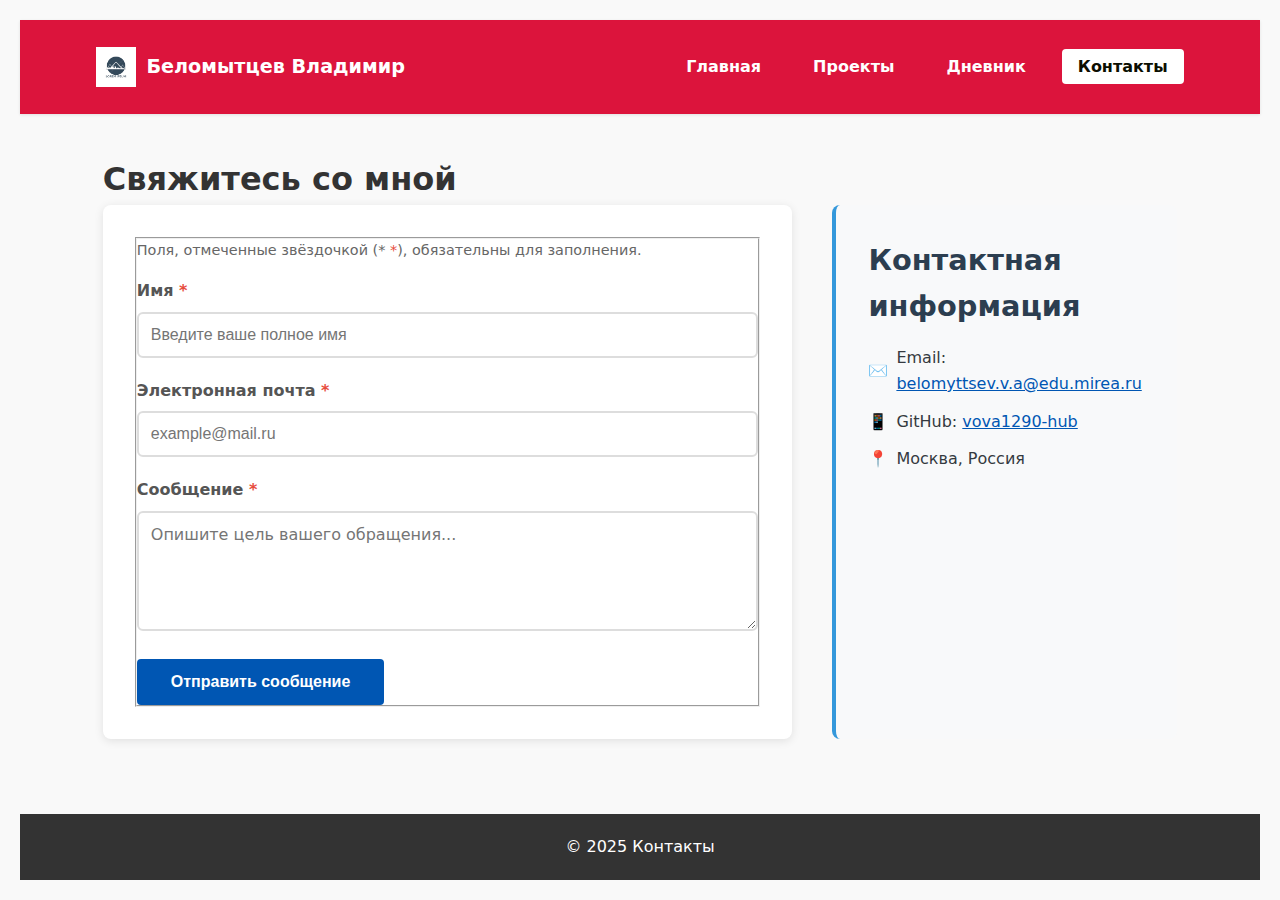
<file: pages/contacts.html>
<!DOCTYPE html>
<html lang="ru">

<head>
    <meta charset="UTF-8">
    <meta name="viewport" content="width=device-width, initial-scale=1, viewport-fit=cover">
    <title>Контакты - Личный сайт студента</title>
    <link rel="stylesheet" href="../styles/styles.css">
    <link rel="stylesheet" href="../styles/styles-responsive-images.css">
</head>

<body>
    <a class="skip-link" href="#main-content">Перейти к основному содержимому</a>
    <header>
        <div class="container">
            <div class="logo">
                <img src="../images/logo.png" srcset="../images/logo.png 1x, ../images/logo@2x.png 2x" alt="Логотип"
                    width="40" height="40" class="retina-image">
                <span>Беломытцев Владимир</span>
            </div>
            <nav role="navigation" aria-label="Основная навигация">
                <ul>
                    <li><a href="../index.html">Главная</a></li>
                    <li><a href="projects.html">Проекты</a></li>
                    <li><a href="diary.html">Дневник</a></li>
                    <li><a href="contacts.html" class="active">Контакты</a></li>
                </ul>
            </nav>
        </div>
    </header>

    <main id="main-content" role="main" tabindex="-1">
        <section class="contacts" aria-labelledby="contacts-heading">
            <div class="container">
                <h1 id="contacts-heading">Свяжитесь со мной</h1>

                <div class="contact-content">
                    <form class="contact-form" aria-labelledby="contacts-heading" novalidate>
                        <fieldset>
                            <legend class="sr-only">Форма обратной связи</legend>

                            <p class="required-fields-note" aria-hidden="true">
                                Поля, отмеченные звёздочкой (<span class="required" aria-hidden="true">*</span>),
                                обязательны для заполнения.
                            </p>
                            <p class="sr-only">
                                Все поля формы являются обязательными для заполнения.
                            </p>

                            <div class="form-group">
                                <label for="name" class="required">
                                    Имя
                                </label>
                                <input type="text" id="name" name="name" required aria-required="true"
                                    aria-describedby="name-hint name-error" placeholder="Введите ваше полное имя">
                                <span id="name-hint" class="sr-only">
                                    Введите ваше полное имя. Поле обязательно для заполнения.
                                </span>
                                <span id="name-error" class="error-message" role="alert" aria-live="polite">
                                    Пожалуйста, введите ваше имя
                                </span>
                            </div>

                            <div class="form-group">
                                <label for="email" class="required">
                                    Электронная почта
                                </label>
                                <input type="email" id="email" name="email" required required aria-required="true"
                                    aria-describedby="email-hint email-error" placeholder="example@mail.ru" autocomplete="email">
                                <span id="email-hint" class="sr-only">
                                    Введите действительный адрес электронной почты. Поле обязательно для заполнения.
                                </span>
                                <span id="email-error" class="error-message" role="alert" aria-live="polite">
                                    Пожалуйста, введите корректный email адрес
                                </span>
                            </div>

                            <div class="form-group">
                                <label for="message" class="required">
                                    Сообщение
                                </label>
                                <textarea id="message" name="message" rows="5" required aria-required="true"
                                    aria-describedby="message-hint message-error"
                                    placeholder="Опишите цель вашего обращения..."></textarea>
                                <span id="message-hint" class="sr-only">
                                    Введите текст вашего сообщения. Поле обязательно для заполнения.
                                </span>
                                <span id="message-error" class="error-message" role="alert" aria-live="polite">
                                    Пожалуйста, введите текст сообщения
                                </span>
                            </div>

                            <button type="submit" class="btn" aria-describedby="submit-hint">
                                Отправить сообщение
                            </button>

                            <span id="submit-hint" class="sr-only">
                                Нажмите кнопку для отправки формы обратной связи
                            </span>
                        </fieldset>

                        <div id="form-success" class="success-message" role="alert" aria-live="polite">
                            <span role="img" aria-label="Успешно">✅</span>
                            Сообщение успешно отправлено! Я свяжусь с вами в ближайшее время.
                        </div>
                    </form>

                    <div class="contact-info" role="complementary" aria-labelledby="contact-info-heading">
                        <h2 id="contact-info-heading">Контактная информация</h2>

                        <div role="list">
                            <p role="listitem">
                                <span aria-hidden="true">✉️</span>
                                <span>Email:
                                    <a href="belomyttsev.v.a@edu.mirea.ru"
                                        aria-label="Написать письмо на belomyttsev.v.a@edu.mirea.ru">
                                        belomyttsev.v.a@edu.mirea.ru
                                    </a>
                                </span>
                            </p>
                            <p role="listitem">
                                <span aria-hidden="true">📱</span>
                                <span>GitHub:
                                    <a href="https://github.com/vova1290-hub" target="_blank" rel="noopener noreferrer"
                                        aria-label="Перейти на GitHub профиль vova1290-hub (откроется в новой вкладке)">
                                        vova1290-hub
                                    </a>
                                </span>
                            </p>
                            <p role="listitem">
                                <span aria-hidden="true">📍</span>
                                <span>Москва, Россия</span>
                            </p>
                        </div>
                    </div>
                </div>
            </div>
        </section>
    </main>

    <footer>
        <div class="container">
            <p>&copy; 2025 Контакты</p>
        </div>
    </footer>

    <script src="../scripts/contacts.js"></script>
</body>

</html>
</file>
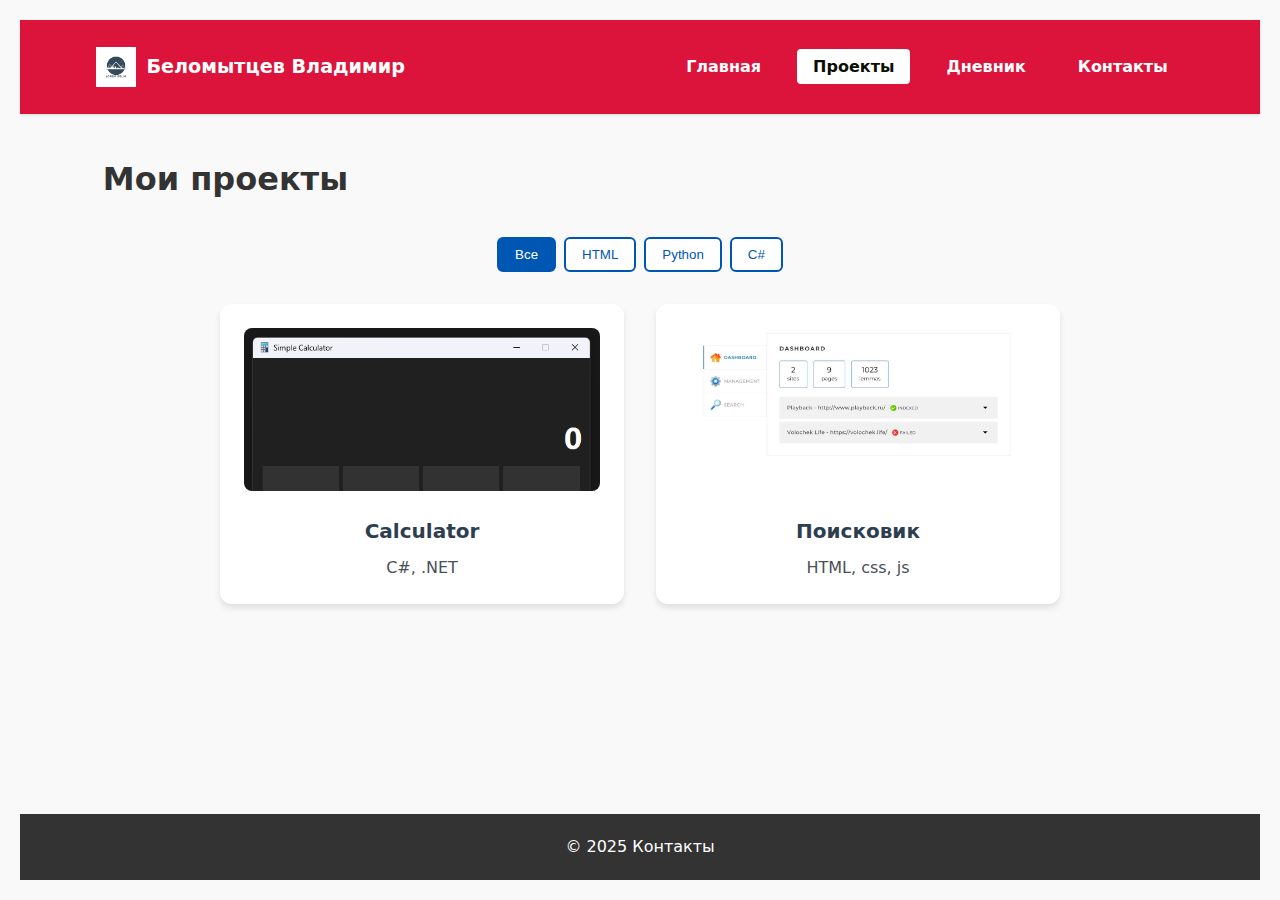
<file: pages/projects.html>
<!DOCTYPE html>
<html lang="ru">

<head>
    <meta charset="UTF-8">
    <meta name="viewport" content="width=device-width, initial-scale=1, viewport-fit=cover">
    <title>Проекты - Личный сайт студента</title>
    <link rel="stylesheet" href="../styles/styles.css">
    <link rel="stylesheet" href="../styles/styles-responsive-images.css">
</head>

<body>
    <a class="skip-link" href="#main">Перейти к основному содержимому</a>
    <header>
        <div class="container">
            <div class="logo">
                <img src="../images/logo.png" srcset="../images/logo.png 1x, ../images/logo@2x.png 2x" alt="Логотип"
                    width="40" height="40" class="retina-image">
                <span>Беломытцев Владимир</span>
            </div>
            <nav>
                <ul role="list">
                    <li role="listitem"><a href="../index.html">Главная</a></li>
                    <li role="listitem"><a href="projects.html" class="active">Проекты</a></li>
                    <li role="listitem"><a href="diary.html">Дневник</a></li>
                    <li role="listitem"><a href="contacts.html">Контакты</a></li>
                </ul>
            </nav>
        </div>
    </header>

    <main id="main">
        <section class="projects">
            <div class="container">
                <h1>Мои проекты</h1>
                <div class="filter-buttons">
                    <button class="filter-btn active">Все</button>
                    <button class="filter-btn">HTML</button>
                    <button class="filter-btn">Python</button>
                    <button class="filter-btn">C#</button>
                </div>

                <div class="projects-grid projects-gallery">
                    <div class="project-card" data-category="c#" data-project="ecommerce">
                        <div class="project-image-container">
                            <picture>
                                <source srcset="../images/calculator-project.webp" type="image/webp">
                                <source srcset="../images/calculator-project.jpg" type="image/jpeg">
                                <img src="../images/calculator-project.jpg" alt="Калькулятор на C#" loading="lazy"
                                    class="responsive-image object-fit-cover retina-image">
                            </picture>
                        </div>
                        <h3>Calculator</h3>
                        <p>C#, .NET</p>
                    </div>
                    <div class="project-card" data-category="html" data-project="poiskovik">
                        <div class="project-image-container">
                            <picture>
                                <source srcset="../images/poiskovik.webp" type="image/webp">
                                <source srcset="../images/poiskovik.jpg" type="image/jpeg">
                                <img src="../images/calculator-project.jpg" alt="поисковик" loading="lazy"
                                    class="responsive-image object-fit-cover retina-image">
                            </picture>
                        </div>
                        <h3>Поисковик</h3>
                        <p>HTML, css, js</p>
                    </div>

                    
                </div>
            </div>
        </section>
    </main>

    <!-- Модальное окно проекта -->
    <div id="projectModal" class="modal">
        <div class="modal-content">
            <div class="modal-header">
                <h2 id="modalTitle">Название проекта</h2>
                <button class="close-btn" aria-label="Закрыть окно">&times;</button>
            </div>
            <div class="modal-body">
                <div class="project-info">
                    <p id="modalDescription">Описание проекта...</p>
                    <div class="tech-stack" id="modalTechStack"></div>
                    <p><strong>Срок выполнения:</strong> <span id="modalDuration">...</span></p>
                    <p><strong>Статус:</strong> <span id="modalStatus">...</span></p>
                </div>
                <div class="project-links">
                    <a href="#" class="project-link" id="modalCodeLink" target="_blank" rel="noopener">Исходный код</a>
                    <a href="#" class="project-link" id="modalDemoLink" target="_blank" rel="noopener">Демо</a>
                </div>
            </div>
        </div>
    </div>

    <footer>
        <div class="container">
            <p>&copy; 2025 Контакты</p>
        </div>
    </footer>

    <script>
        // Данные проектов
        const projectsData = {
            'poiskovik': {
                title: 'поисковик',
                description: 'Сайт включает в себя адаптивный дизайн, современную верстку и интерактивные элементы.',
                technologies: ['HTML5', 'CSS3', 'JavaScript', 'Flexbox', 'Grid'],
                duration: '3 недели',
                status: 'Завершен',
                codeLink: 'https://github.com/vova1290-hub/ThreatSearcherMIREA.git',
                demoLink: '#'
            },
            'ecommerce': {
                title: 'Calculator',
                description: 'Полезный и простой калькулятор с интуитивно понятным интерфейсом, разработанный на C#. Поддерживает основные математические операции и имеет удобный дизайн.',
                technologies: ['C#', '.NET', 'WinForms'],
                duration: '2 дня',
                status: 'Завершен',
                codeLink: 'https://github.com/vova1290-hub/calculator.git',
                demoLink: '#'
            },
        };

       
        const modal = document.getElementById('projectModal');
        const modalTitle = document.getElementById('modalTitle');
        const modalDescription = document.getElementById('modalDescription');
        const modalTechStack = document.getElementById('modalTechStack');
        const modalDuration = document.getElementById('modalDuration');
        const modalStatus = document.getElementById('modalStatus');
        const modalDemoLink = document.getElementById('modalDemoLink');
        const modalCodeLink = document.getElementById('modalCodeLink');
        const closeBtn = document.querySelector('.close-btn');
        const projectCards = document.querySelectorAll('.project-card');
        const filterBtns = document.querySelectorAll('.filter-btn');

        
        document.addEventListener('DOMContentLoaded', function () {
            const lazyImages = document.querySelectorAll('img[loading="lazy"]');

            const imageObserver = new IntersectionObserver((entries, observer) => {
                entries.forEach(entry => {
                    if (entry.isIntersecting) {
                        const img = entry.target;
                        img.classList.add('loaded');
                        observer.unobserve(img);
                    }
                });
            });

            lazyImages.forEach(img => imageObserver.observe(img));
        });

        
        projectCards.forEach(card => {
            card.addEventListener('click', () => {
                const projectId = card.getAttribute('data-project');
                const projectData = projectsData[projectId];

                if (projectData) {
                    modalTitle.textContent = projectData.title;
                    modalDescription.textContent = projectData.description;
                    modalDuration.textContent = projectData.duration;
                    modalStatus.textContent = projectData.status;
                    modalDemoLink.href = projectData.demoLink;
                    modalCodeLink.href = projectData.codeLink;

                    modalTechStack.innerHTML = '';
                    projectData.technologies.forEach(tech => {
                        const techTag = document.createElement('span');
                        techTag.className = 'tech-tag';
                        techTag.textContent = tech;
                        modalTechStack.appendChild(techTag);
                    });

                    modal.style.display = 'block';
                    document.body.style.overflow = 'hidden';
                }
            });
        });

       
        function closeModal() {
            modal.style.display = 'none';
            document.body.style.overflow = 'auto';
        }

        closeBtn.addEventListener('click', closeModal);
        modal.addEventListener('click', (e) => {
            if (e.target === modal) closeModal();
        });
        document.addEventListener('keydown', (e) => {
            if (e.key === 'Escape') closeModal();
        });

       
        filterBtns.forEach(btn => {
            btn.addEventListener('click', () => {
                filterBtns.forEach(b => b.classList.remove('active'));
                btn.classList.add('active');

                const filter = btn.textContent.toLowerCase();
                projectCards.forEach(card => {
                    if (filter === 'все') {
                        card.style.display = 'flex';
                    } else {
                        const category = card.getAttribute('data-category');
                        if ((filter === 'c#' && category === 'csharp') || category === filter) {
                            card.style.display = 'flex';
                        } else {
                            card.style.display = 'none';
                        }
                    }
                });
            });
        });
    </script>

    <style>
       
        .projects-grid {
            display: grid;
            grid-template-columns: repeat(auto-fit, minmax(280px, 1fr));
            gap: 2rem;
            margin: 2rem auto;
        }

        .project-card {
            background: white;
            border-radius: 12px;
            padding: 1.5rem;
            box-shadow: 0 4px 6px rgba(0, 0, 0, 0.1);
            transition: all 0.3s ease;
            cursor: pointer;
            display: flex;
            flex-direction: column;
            align-items: center;
            text-align: center;
        }

        .project-card:hover {
            transform: translateY(-5px);
            box-shadow: 0 8px 25px rgba(0, 0, 0, 0.15);
        }

        .project-image-container {
            width: 100%;
            height: 200px;
            border-radius: 8px;
            overflow: hidden;
            margin-bottom: 1rem;
        }

        .project-card h3 {
            margin: 0.5rem 0;
            color: var(--dark-text);
            font-size: 1.25rem;
        }

        .project-card p {
            color: var(--light-text);
            margin: 0;
        }

        .filter-buttons {
            display: flex;
            justify-content: center;
            gap: 0.5rem;
            margin: 2rem 0;
            flex-wrap: wrap;
        }

        .filter-btn {
            padding: 0.5rem 1rem;
            border: 2px solid var(--primary-color);
            background: white;
            color: var(--primary-color);
            border-radius: 6px;
            cursor: pointer;
            transition: all 0.3s ease;
        }

        .filter-btn.active,
        .filter-btn:hover {
            background: var(--primary-color);
            color: white;
        }

        
        .modal {
            display: none;
            position: fixed;
            z-index: 1000;
            top: 0;
            left: 0;
            width: 100%;
            height: 100%;
            background: rgba(0, 0, 0, 0.5);
        }

        .modal-content {
            background: white;
            margin: 5% auto;
            padding: 0;
            border-radius: 12px;
            max-width: 600px;
            width: 90%;
            position: relative;
        }

        .modal-header {
            background: var(--primary-color);
            color: white;
            padding: 1.5rem;
            border-radius: 12px 12px 0 0;
            display: flex;
            justify-content: space-between;
            align-items: center;
        }

        .close-btn {
            background: none;
            border: none;
            color: white;
            font-size: 1.5rem;
            cursor: pointer;
            padding: 0;
        }

        .modal-body {
            padding: 1.5rem;
        }

        .tech-stack {
            display: flex;
            flex-wrap: wrap;
            gap: 0.5rem;
            margin: 1rem 0;
        }

        .tech-tag {
            background: var(--light-bg);
            padding: 0.25rem 0.75rem;
            border-radius: 20px;
            font-size: 0.875rem;
        }

        .project-links {
            display: flex;
            gap: 1rem;
            margin-top: 1.5rem;
        }

        .project-link {
            padding: 0.75rem 1.5rem;
            background: var(--primary-color);
            color: white;
            text-decoration: none;
            border-radius: 6px;
            transition: background-color 0.3s ease;
        }

        .project-link:hover {
            background: var(--secondary-color);
        }

       
        @media (max-width: 768px) {
            .projects-grid {
                grid-template-columns: 1fr;
                gap: 1.5rem;
            }

            .project-image-container {
                height: 180px;
            }

            .project-links {
                flex-direction: column;
            }
        }

        @media (max-width: 480px) {
            .project-image-container {
                height: 150px;
            }

            .modal-content {
                margin: 10% auto;
                width: 95%;
            }
        }
    </style>
</body>

</html>
</file>
<file: styles/styles.css>
:root {
    --primary-color: #0056b3;
    --secondary-color: #004494;
    --accent-color: #e74c3c;
    --text-color: #212529;
    --light-bg: #f8f9fa;
    --dark-text: #2c3e50;
    --light-text: #495057;
    --border-color: #6c757d;
    color-scheme: light dark;
    --space-md: 1rem;
    --space-lg: 1.5rem;
    --space-2xl: 3rem;
}

html,
body {
    height: 100%;
}

* {
    margin: 0;
    padding: 0;
    box-sizing: border-box;
}

body {
    font: 16px/1.6 system-ui, -apple-system, "Segoe UI", Roboto, Arial, sans-serif;
    line-height: 1.6;
    color: #333;
    background-color: #f9f9f9;
    margin: 0;
    padding: 20px;
    display: flex;
    flex-direction: column;
    min-height: 100vh;
}

main {
    flex: 1 1 auto;
}

.container {
    width: 90%;
    max-width: 1200px;
    margin: 0 auto;
    padding: 0 15px;
}

.page {
    min-height: 100vh;
    min-height: 100svh;
    min-height: 100dvh;
    display: flex;
    flex-direction: column;
}

@media (pointer: coarse) {
    .btn,
    nav a,
    .filter-btn,
    .project-card {
        min-height: 44px;
        min-width: 44px;
    }
    
    input,
    textarea,
    select {
        font-size: 16px; 
    }
}

header {
    position: sticky;
    top: 0;
    padding-block-start: calc(.75rem + env(safe-area-inset-top));
    padding-block-end: .75rem;
    padding-inline-start: calc(1rem + env(safe-area-inset-left));
    padding-inline-end: calc(1rem + env(safe-area-inset-right));
    background: #DC143C !important;;
    color: #ffffff;
    z-index: 100;
    isolation: isolate;
    box-shadow: 0 1px 3px rgba(0, 0, 0, .1);
}

header .container {
    display: flex;
    justify-content: space-between;
    align-items: center;
    padding: 15px 0;
}

header .logo,
header .logo span,
header nav a {
    color: #ffffff !important;
    font-weight: 600;
}

header nav a {
    padding: 8px 16px;
    border-radius: 4px;
    transition: all 0.3s ease;
}

header nav a:hover,
header nav a.active {
    background-color: rgb(255, 255, 255) !important;
    color: #0b0e01 !important;
}

header nav a:focus {
    outline: 3px solid #ffffff !important;
    outline-offset: 2px !important;
    background-color: rgba(255, 255, 255, 0.3) !important;
}

.logo {
    display: flex;
    align-items: center;
    gap: 10px;
    font-weight: bold;
    font-size: 1.2rem;
}

.logo img {
    height: 40px;
}

img:not([alt]) {
    border: 2px dashed #dc3545;
}

.simplified-view .project-card,
.simplified-view .contact-form {
    background: #ffffff;
    border: 2px solid #0056b3;
    padding: 1rem;
}

.simplified-view .btn {
    background: #0056b3;
    color: #ffffff;
    font-weight: bold;
}

nav ul {
    display: flex;
    list-style: none;
    gap: 20px;
}

nav a {
    text-decoration: none;
    color: #333;
    font-weight: 500;
    padding: 5px 10px;
    border-radius: 4px;
    transition: background-color 0.3s;
}

nav a:hover,
nav a.active {
    background-color: #f0f0f0;
}

nav a:focus {
    outline: 3px solid #0056b3;
    outline-offset: 2px;
    background-color: #e6f3ff !important;
    color: #0056b3 !important;
}

.hero {
    padding: 60px 0;
    background-color: #fff;
}

.hero-content {
    display: flex;
    align-items: center;
    justify-content: space-between;
    gap: 40px;
}

.hero-text h1 {
    font-size: 2.5rem;
    margin-bottom: 15px;
}

.hero-text p {
    font-size: 1.2rem;
    margin-bottom: 25px;
    color: #666;
}



.hero-image img {
    max-width: 300px;
    border-radius: 10px;
    box-shadow: 0 5px 15px rgba(0, 0, 0, 0.1);
}

.hero__photo {
    inline-size: 200px;
    block-size: auto;
    border-radius: 50%;
    object-fit: cover;
    box-shadow: 0 10px 15px -3px rgb(0 0 0 / 0.1), 0 4px 6px -4px rgb(0 0 0 / 0.1);
}

.skills {
    padding: 60px 0;
    background-color: #f5f5f5;
}

.skills h2,
.projects-preview h2 {
    font-weight: 700;
    margin-bottom: 50px;
    text-align: center;
    color: var(--primary-color);
    position: relative;
    font-size: 2.2rem;
}

.projects-preview {
    padding: 60px 0;
    background-color: #fff;
    max-width: 1200px;
    margin: 0 auto;
    border-radius: 16px;
    box-shadow: 0 10px 30px rgba(0, 0, 0, 0.08);
}

.project-content {
    padding: 30px;
    width: 60%;
    display: flex;
    flex-direction: column;
    justify-content: space-between;
    flex: 1;
}

.projects-preview h2:after {
    content: '';
    display: block;
    width: 60px;
    height: 3px;
    background: var(--secondary-color);
    margin: 10px auto 0;
    border-radius: 2px;
}

.skill-item {
    display: flex;
    align-items: center;
    margin-bottom: 20px;
    gap: 15px;
}

.skill-item span:first-child {
    width: 150px;
    font-weight: bold;
}

.skill-bar {
    flex-grow: 1;
    height: 20px;
    background-color: #e0e0e0;
    border-radius: 10px;
    overflow: hidden;
}

.skill-progress {
    height: 100%;
    background-color: #4a6ee0;
    border-radius: 10px;
}

.skill-item span:last-child {
    width: 50px;
    text-align: right;
    font-weight: bold;
}


.projects-preview {
    padding: 60px 0;
    background-color: #fff;
    max-width: 1200px;
    max-height: 1200px;
    margin: 0 auto;
    border-radius: 12px;
    box-shadow: 0 5px 20px rgba(0, 0, 0, 0.08);
}

.projects-preview h2 {
    font-weight: 700;
    margin-bottom: 30px;
    text-align: center;
    color: var(--primary-color);
    position: relative;
    font-size: 1.6rem;
}

.projects-grid {
    display: flex;
    flex-direction: column;
    gap: 30px;
    max-width: 900px;
    margin: 0 auto;
    padding: 0 30px;
    background: none;
    border-radius: 0;
    box-shadow: none;
    height: auto;
}

.project-card {
    display: flex;
    background: white;
    border-radius: 16px;
    overflow: hidden;
    box-shadow: 0 8px 25px rgba(0, 0, 0, 0.1);
    transition: all 0.3s ease;
    text-decoration: none;
    color: inherit;
    height: 300px;
    min-height: 300px;
    align-items: stretch;
}

.project-card:hover {
    transform: translateY(-8px);
    box-shadow: 0 15px 35px rgba(0, 0, 0, 0.15);
    text-decoration: none;
    color: inherit;
}

.project-card_title,
.project-card_description {
    overflow-wrap: anywhere;
}

.project-image {
    width: 45%;
    background: linear-gradient(135deg, #667eea 0%, #764ba2 100%);
    display: flex;
    align-items: center;
    justify-content: center;
    position: relative;
    overflow: hidden;
    background-size: cover;
    background-position: center;
}

.project-image i {
    font-size: 80px;
    color: white;
    opacity: 0.9;
}

.project-image:nth-child(2) {
    background: linear-gradient(135deg, #f093fb 0%, #f5576c 100%);
}

.project-image:nth-child(3) {
    background: linear-gradient(135deg, #4facfe 0%, #00f2fe 100%);
}

.project-title {
    font-weight: 700;
    font-size: 1.3rem;
    margin-bottom: 20px;
    color: var(--primary-color);
}

.project-description {
    color: var(--light-text);
    margin-bottom: 15px;
    font-size: 0.9rem;
    line-height: 1.5;
    flex: 1;
}

.project-tech {
    display: flex;
    flex-wrap: wrap;
    gap: 8px;
    margin-top: auto;
    background: none;
    padding: 0;
}

.tech-tag {
    background-color: #e1f0fa;
    color: var(--secondary-color);
    padding: 5px 12px;
    border-radius: 20px;
    font-size: 0.8rem;
    font-weight: 500;
}

.project-link {
    display: inline-flex;
    align-items: center;
    justify-content: center;
    background-color: var(--secondary-color);
    color: white;
    font-weight: 600;
    font-size: 0.9rem;
    padding: 12px 24px;
    border-radius: 8px;
    transition: all 0.3s ease;
    margin-top: auto;
    text-align: center;
}

.project-link:hover {
    background-color: #2980b9;
    color: white;
    text-decoration: none;
}

.project-link i {
    margin-left: 10px;
    transition: transform 0.2s ease;
}

.project-link i {
    margin-left: 10px;
    transition: transform 0.2s ease;
}

.project-card:hover .project-link i {
    transform: translateX(5px);
}

@media (max-width: 992px) {
    .project-card {
        flex-direction: column;
        height: auto;
        min-height: auto;
    }

    .project-image,
    .project-content {
        width: 100%;
    }

    .project-image {
        height: 200px;
    }

    .project-content {
        padding: 25px;
    }
}

@media (max-width: 768px) {
    .projects-preview {
        padding: 40px 0;
        border-radius: 12px;
    }

    .projects-grid {
        padding: 0 20px;
        gap: 30px;
    }

    .project-content {
        padding: 25px;
    }

    .project-title {
        font-size: 1.1rem;
    }

    .project-description {
        font-size: 0.85rem;
    }
}

.project-card:hover {
    transform: translateY(-8px);
    box-shadow: 0 15px 35px rgba(0, 0, 0, 0.15);
    text-decoration: none;
    color: inherit;
}

.project-card:nth-child(1) .project-image {
    background-image: url('../images/image.png');
}

.project-card:nth-child(2) .project-image {
    background-image: url('../images/image3.png');
}

.project-card:nth-child(3) .project-image {
    background-image: url('../images/image2.png');
}

.project-placeholder {
    height: 150px;
    display: flex;
    align-items: center;
    justify-content: center;
    background-color: #e0e0e0;
    border-radius: 5px;
    font-size: 1.5rem;
    font-weight: bold;
}

footer {
    background-color: #333;
    color: white;
    text-align: center;
    padding: 20px 0;
    margin-top: 0 auto;
}

.projects {
    padding: 40px 0;
}

.filter-buttons {
    display: flex;
    justify-content: center;
    gap: 10px;
    margin-bottom: 30px;
}

.filter-btn {
    padding: 8px 16px;
    border: 1px solid #ddd;
    background-color: white;
    border-radius: 4px;
    cursor: pointer;
    transition: all 0.3s;
}

.filter-btn.active,
.filter-btn:hover {
    background-color: #4a6ee0;
    color: white;
}


.diary {
    padding: 40px 0;
}

.progress-timeline {
    margin-bottom: 40px;
}

.progress-item {
    display: flex;
    align-items: center;
    padding: 15px;
    border-left: 3px solid #ddd;
    margin-bottom: 10px;
    background-color: #f9f9f9;
}

.progress-item.completed {
    border-left-color: #4CAF50;
}

.progress-item.in-progress {
    border-left-color: #FFC107;
}

.progress-item .date {
    width: 80px;
    font-weight: bold;
}

.progress-item .task {
    flex-grow: 1;
}

.progress-item .status {
    width: 100px;
    text-align: right;
    font-weight: bold;
}

.courses {
    margin-bottom: 30px;
}

.course-item {
    display: flex;
    align-items: center;
    margin-bottom: 15px;
    gap: 15px;
}

.course-item span:first-child {
    width: 150px;
    font-weight: bold;
}

.progress-bar {
    flex-grow: 1;
    height: 20px;
    background-color: #e0e0e0;
    border-radius: 10px;
    overflow: hidden;
}

.progress {
    height: 100%;
    background-color: #4a6ee0;
    border-radius: 10px;
}

.course-item span:last-child {
    width: 50px;
    text-align: right;
    font-weight: bold;
}

.add-entry {
    display: block;
    margin: 0 auto;
}

.contacts {
    padding: 40px 0;
}

.contact-content {
    display: grid;
    grid-template-columns: 2fr 1fr;
    gap: 40px;
}

.contact-form {
    background: #ffffff;
    padding: 2rem;
    border-radius: 8px;
    box-shadow: 0 2px 10px rgba(0, 0, 0, 0.1);
}

.form-group {
    margin-bottom: 1.5rem;
}

.form-group label {
    display: block;
    margin-bottom: 0.5rem;
    font-weight: 600;
    color: #2c3e50;
}

.required::after {
    content: " *";
    color: #e74c3c;
}

.required-fields-note {
    font-size: 0.9em;
    color: #666;
    margin-bottom: 1rem;
}

.form-group input,
.form-group textarea {
    width: 100%;
    padding: 0.75rem;
    border: 2px solid #bdc3c7;
    border-radius: 4px;
    font-size: 1rem;
    transition: border-color 0.3s, box-shadow 0.3s;
}

.form-group input:focus,
.form-group textarea:focus {
    outline: none;
    border-color: #3498db;
    box-shadow: 0 0 0 3px rgba(52, 152, 219, 0.3);
}

.form-group input:invalid:not(:focus):not(:placeholder-shown),
.form-group textarea:invalid:not(:focus):not(:placeholder-shown) {
    border-color: #e74c3c;
    background-color: #fdf2f2;
}

.contact-info {
    background: #f8f9fa;
    padding: 2rem;
    border-radius: 8px;
    border-left: 4px solid #3498db;
    color: #212529;
}

.contact-info h2 {
    color: #2c3e50;
    margin-bottom: 1rem;
}

.contact-info p {
    margin-bottom: 0.75rem;
    display: flex;
    align-items: center;
    gap: 0.5rem;
    color: #343a40;
}

.contact-info a {
    color: #0056b3;
    font-weight: 500;
}

.error-message {
    color: #e74c3c;
    font-size: 0.875rem;
    margin-top: 0.25rem;
    display: none;
}

.form-group input:invalid:not(:focus):not(:placeholder-shown)+.error-message,
.form-group textarea:invalid:not(:focus):not(:placeholder-shown)+.error-message {
    display: block;
}

@media (max-width: 768px) {
    .hero-content {
        flex-direction: column;
        text-align: center;
    }

    .contact-content {
        grid-template-columns: 1fr;
    }

    nav ul {
        flex-direction: column;
        gap: 10px;
    }

    header .container {
        flex-direction: column;
        gap: 15px;
    }
}

.modal {
    display: none;
    position: fixed;
    z-index: 1000;
    left: 0;
    top: 0;
    width: 100%;
    height: 100%;
    background-color: rgba(0, 0, 0, 0.5);
    animation: fadeIn 0.3s ease-in-out;
}

.modal-content {
    background-color: #fefefe;
    margin: 10% auto;
    padding: 25px;
    border-radius: 10px;
    width: 80%;
    max-width: 500px;
    box-shadow: 0 8px 16px rgba(0, 0, 0, 0.3);
    animation: slideDown 0.3s ease-out;
    position: relative;
}

.close {
    color: #aaa;
    float: right;
    font-size: 28px;
    font-weight: bold;
    cursor: pointer;
    line-height: 1;
    transition: color 0.3s ease;
}

.close:hover {
    color: #000;
}

.modal h2 {
    margin-top: 0;
    margin-bottom: 20px;
    color: #333;
    border-bottom: 2px solid #007bff;
    padding-bottom: 10px;
}

.form-group {
    margin-bottom: 20px;
}

.form-group label {
    display: block;
    margin-bottom: 8px;
    font-weight: bold;
    color: #555;
}

.form-group input,
.form-group textarea,
.form-group select {
    width: 100%;
    padding: 12px;
    border: 2px solid #ddd;
    border-radius: 6px;
    box-sizing: border-box;
    font-size: 16px;
    transition: border-color 0.3s ease, box-shadow 0.3s ease;
}

.form-group input:focus,
.form-group textarea:focus,
.form-group select:focus {
    outline: none;
    border-color: #007bff;
    box-shadow: 0 0 0 3px rgba(0, 123, 255, 0.1);
}

.form-group textarea {
    height: 120px;
    resize: vertical;
    font-family: inherit;
}

.modal-buttons {
    display: flex;
    justify-content: flex-end;
    gap: 12px;
    margin-top: 25px;
}

.btn {
    background-color: #0056b3;
    color: white;
    padding: 0.75rem 2rem;
    border: 2px solid transparent;
    border-radius: 4px;
    font-size: 1rem;
    font-weight: 600;
    cursor: pointer;
    transition: background-color 0.3s, transform 0.2s;
}

.btn:focus {
    outline: 3px solid #0056b3;
    outline-offset: 2px;
    background-color: #004494;
    box-shadow: 0 0 0 3px rgba(52, 152, 219, 0.5);
}

.btn:active {
    transform: translateY(0);
}

.btn-primary {
    background-color: #007bff;
    color: white;
}

.btn-primary:hover {
    background-color: #0056b3;
    transform: translateY(-2px);
    box-shadow: 0 4px 8px rgba(0, 123, 255, 0.3);
}

.btn-secondary {
    background-color: #6c757d;
    color: white;
}

.btn-secondary:hover {
    background-color: #545b62;
    transform: translateY(-2px);
}

.btn:hover {
    opacity: 0.95;
    background-color: #004494;
    transform: translateY(-1px);
}

.add-entry {
    background-color: #013cff;
    color: white;
    margin-top: 30px;
    padding: 15px 30px;
    font-size: 18px;
}

.add-entry:hover {
    background-color: #218838;
    transform: translateY(-2px);
    box-shadow: 0 4px 8px rgba(40, 167, 69, 0.3);
}

@keyframes fadeIn {
    from {
        opacity: 0;
    }

    to {
        opacity: 1;
    }
}

@keyframes slideDown {
    from {
        opacity: 0;
        transform: translateY(-50px);
    }

    to {
        opacity: 1;
        transform: translateY(0);
    }
}

.progress-item {
    transition: all 0.3s ease;
}

.progress-item:hover {
    transform: translateX(5px);
    background-color: #f8f9fa;
}

.progress-item.planned {
    border-left: 4px solid #ffc107;
    background-color: #fffbf0;
}

.progress-item.planned .status {
    color: #ffc107;
}

.success-message {
    background: #d4edda;
    color: #155724;
    padding: 1rem;
    border-radius: 4px;
    margin-top: 1rem;
    border: 1px solid #c3e6cb;
    display: none;
}

.sr-only {
    position: absolute;
    width: 1px;
    height: 1px;
    padding: 0;
    margin: -1px;
    overflow: hidden;
    clip: rect(0, 0, 0, 0);
    white-space: nowrap;
    border: 0;
}

@media (max-width: 768px) {
    .contact-content {
        grid-template-columns: 1fr;
        gap: 2rem;
    }

    .contact-form,
    .contact-info {
        padding: 1.5rem;
    }
}

@media (prefers-contrast: high) {

    :root {
        --primary-color: #000000;
        --secondary-color: #0000ff;
        --text-color: #000000;
        --bg-color: #ffffff;
    }

    .form-group input,
    .form-group textarea {
        border-width: 3px;
    }

    .btn {
        border: 2px solid #000;
    }

    header {
        background: #1e40af;
    }
    
    header nav a {
        font-weight: 700;
    }
}

@media (prefers-reduced-motion: reduce) {
    * {
        animation-duration: 0.01ms !important;
        animation-iteration-count: 1 !important;
        transition-duration: 0.01ms !important;
        scroll-behavior: auto !important;
    }

    .project-card:hover,
    .btn:hover {
        transform: none !important;
    }
}

@media (prefers-reading: dyslexia) {
    body {
        font-family: "OpenDyslexic", "Comic Sans MS", system-ui, sans-serif;
        line-height: 1.8;
        letter-spacing: 0.05em;
        word-spacing: 0.1em;
    }
}

@media (prefers-color-scheme: dark) {
    :root {
        --text-color: #e2e8f0;
        --bg-color: #0f172a;
        --border-color: #334155;
    }

    .form-group input,
    .form-group textarea {
        background-color: #1e293b;
        color: #e2e8f0;
        border-color: #475569;
    }

    .form-group input:focus,
    .form-group textarea:focus {
        border-color: #60a5fa;
        box-shadow: 0 0 0 3px rgba(96, 165, 250, 0.3);
    }
}

@media (prefers-reduced-transparency: reduce) {
    * {
        opacity: 1 !important;
    }
}

@media (prefers-color-scheme: dark) {
    :root {
        --text-color: #f8f9fa;
        --bg-color: #121212;
        --border-color: #495057;
    }

    .form-group input,
    .form-group textarea {
        background-color: #fffafa;
        color: #000000;
        border-color: #6c757d;
    }

    .form-group input:focus,
    .form-group textarea:focus {
        border-color: #0056b3;
        box-shadow: 0 0 0 3px rgba(0, 86, 179, 0.3);
    }

    .contact-info {
        background-color: #ffffff;
        border-left-color: #0056b3;
    }
}

@media (prefers-contrast: high) {
    :root {
        --primary-color: #000000;
        --secondary-color: #0000ff;
        --text-color: #000000;
        --bg-color: #ffffff;
        --border-color: #000000;
    }

    .btn {
        border: 3px solid #000000;
        background-color: #000000;
        color: #ffffff;
    }

    .project-card {
        border: 2px solid #000000;
    }

    nav a {
        border: 1px solid transparent;
    }

    nav a:focus {
        border-color: #000000;
    }
}


@media print {

    .skip-link,
    nav,
    .btn,
    .contact-form,
    .project-image-placeholder {
        display: none !important;
    }

    .contact-info {
        border: 2px solid #000 !important;
        background: white !important;
        color: black !important;
    }

    a::after {
        content: " (" attr(href) ")";
        font-size: 0.9em;
    }

    .project-card {
        break-inside: avoid;
        border: 1px solid #000 !important;
    }
}

@media (max-width: 768px) {
    .modal-content {
        margin: 5% auto;
        width: 95%;
        padding: 20px;
    }

    .modal-buttons {
        flex-direction: column;
    }

    .btn {
        width: 100%;
    }
}

.skip-link {
    position: absolute;
    inset-inline-start: 1rem;
    inset-block-start: -100%;
    z-index: 10000;
}

.skip-link:focus,
.skip-link:focus-visible {
    inset-block-start: 1rem;
}

:focus-visible {
    outline: 3px solid #0056b3;
    outline-offset: 2px;
}

[role="list"] {
    list-style: none;
    padding: 0;
    margin: 0;
}

[role="listitem"] {
    display: block;
}

.projects-area {
    container-type: inline-size;
    container-name: projects;
}

@container projects (min-width: 640px) {
    .projects-grid {
        grid-template-columns: repeat(2, 1fr);
    }
}

@container projects (min-width: 960px) {
    .projects-grid {
        grid-template-columns: repeat(3, 1fr);
    }
}

h1 {
    font-size: clamp(1.5rem, 1.1rem + 2vw, 2rem);
}

h2 {
    font-size: clamp(1.25rem, 1rem + 1.2vw, 1.8rem);
}

.container {
    padding-inline: clamp(1rem, .5rem + 1vw, 2rem);
}

.visually-hidden {
    position: absolute !important;
    width: 1px;
    height: 1px;
    padding: 0;
    margin: -1px;
    overflow: hidden;
    clip: rect(0, 0, 0, 0);
    white-space: nowrap;
    border: 0;
}
</file>
<file: styles/styles-responsive-images.css>
.responsive-image {
    width: 100%;
    height: auto;
    display: block;
}

picture {
    display: block;
    width: 100%;
}

.retina-image {
    image-rendering: -webkit-optimize-contrast;
    image-rendering: crisp-edges;
}

.object-fit-cover {
    object-fit: cover;
    object-position: center;
}

.object-fit-contain {
    object-fit: contain;
}

.object-fit-fill {
    object-fit: fill;
}

.projects-gallery {
    container-type: inline-size;
    container-name: projects-gallery;
}

@container projects-gallery (min-width: 640px) {
    .gallery-grid {
        grid-template-columns: repeat(2, 1fr);
    }
}

@container projects-gallery (min-width: 960px) {
    .gallery-grid {
        grid-template-columns: repeat(3, 1fr);
    }
}

img[loading="lazy"] {
    opacity: 0;
    transition: opacity 0.3s ease;
}

img[loading="lazy"].loaded {
    opacity: 1;
}

@media (max-width: 768px) {
    .hero-image img {
        max-width: 250px;
    }
    
    .project-image img {
        height: 150px;
    }
}

@media (max-width: 480px) {
    .hero-image img {
        max-width: 200px;
    }
}
</file>
